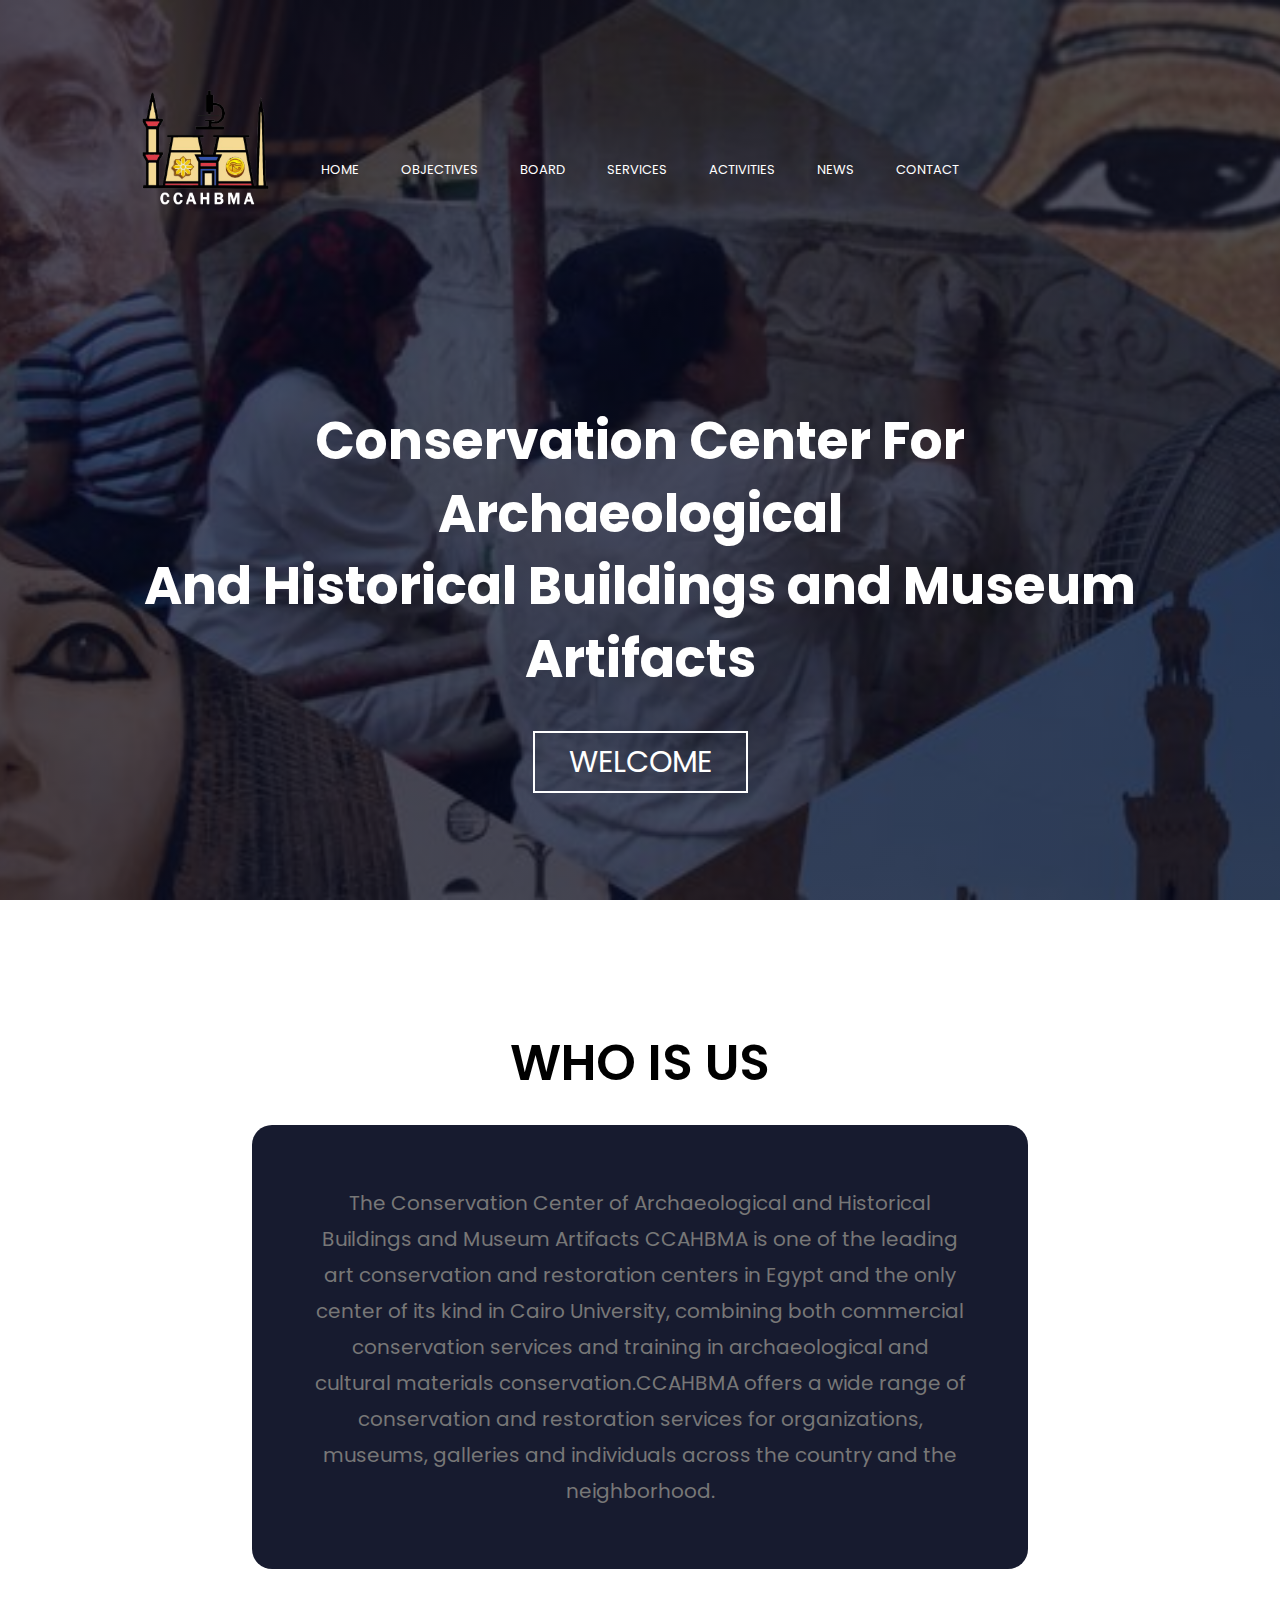
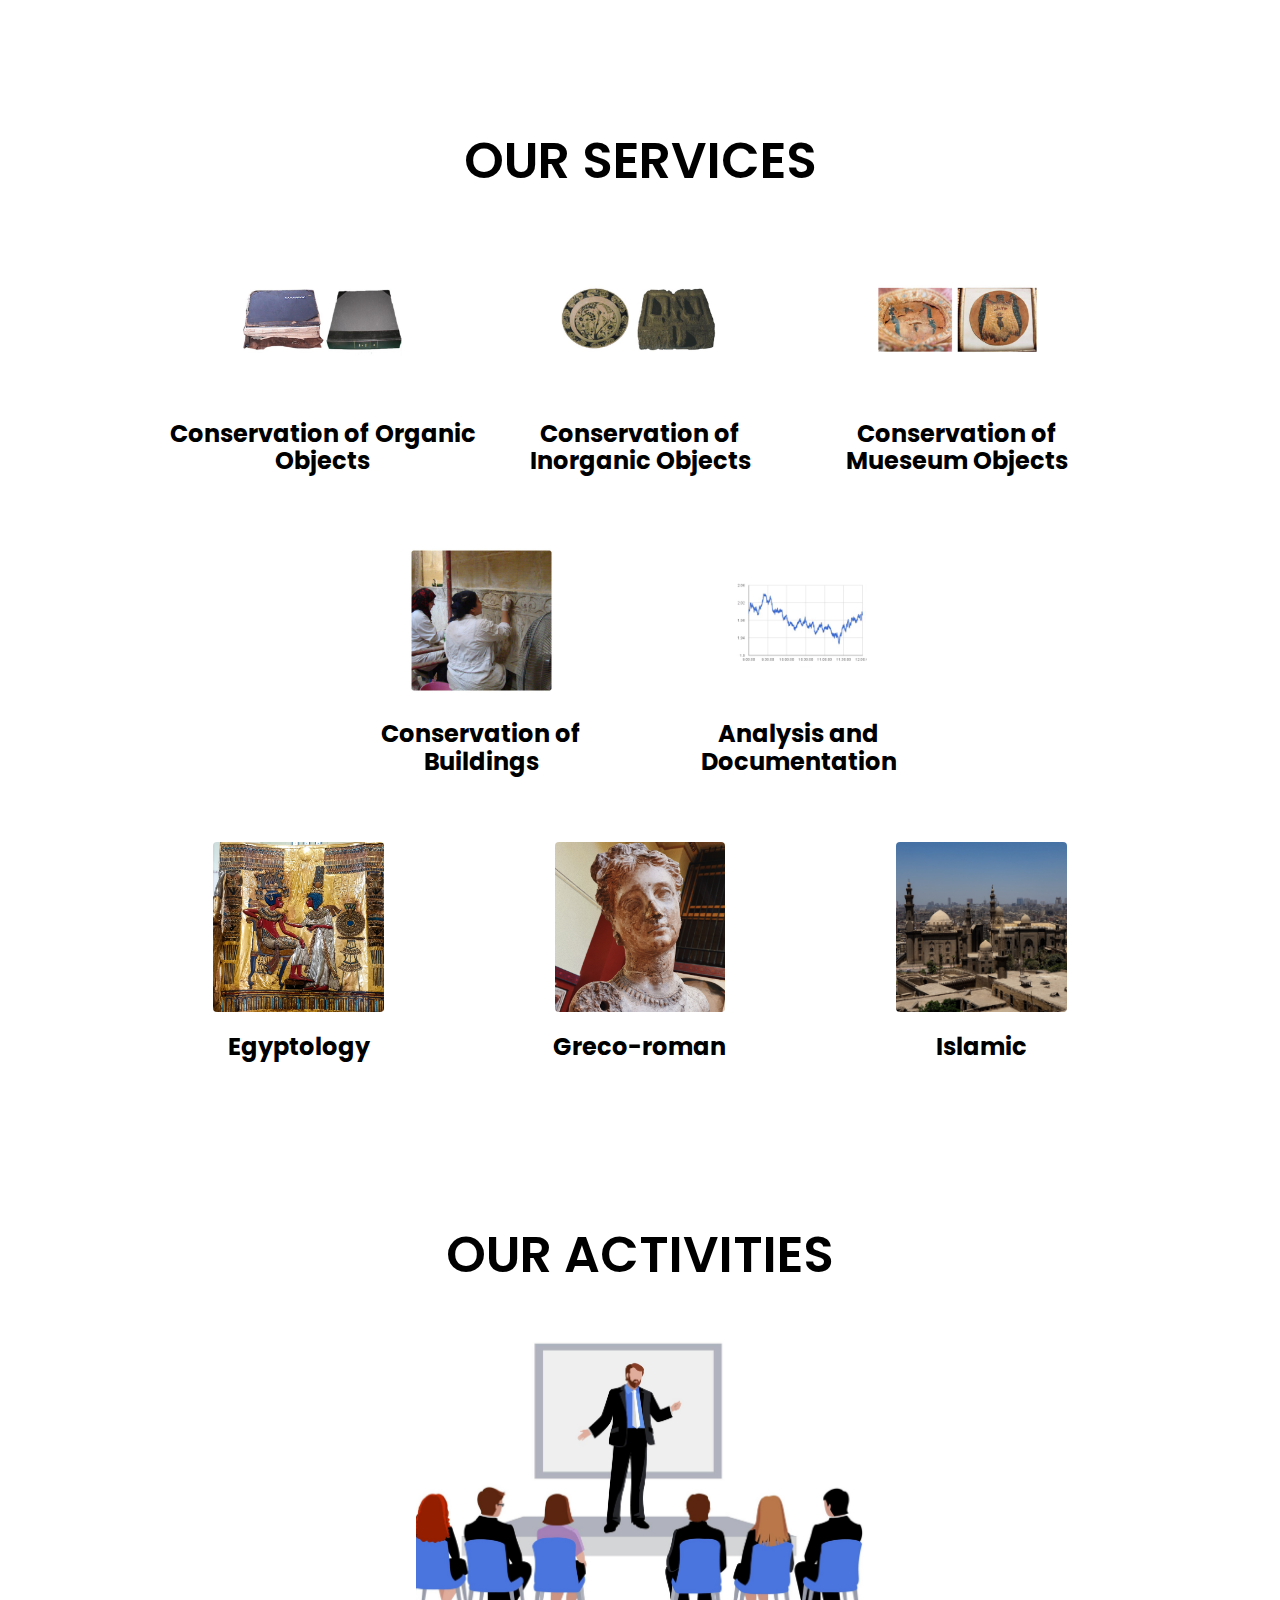
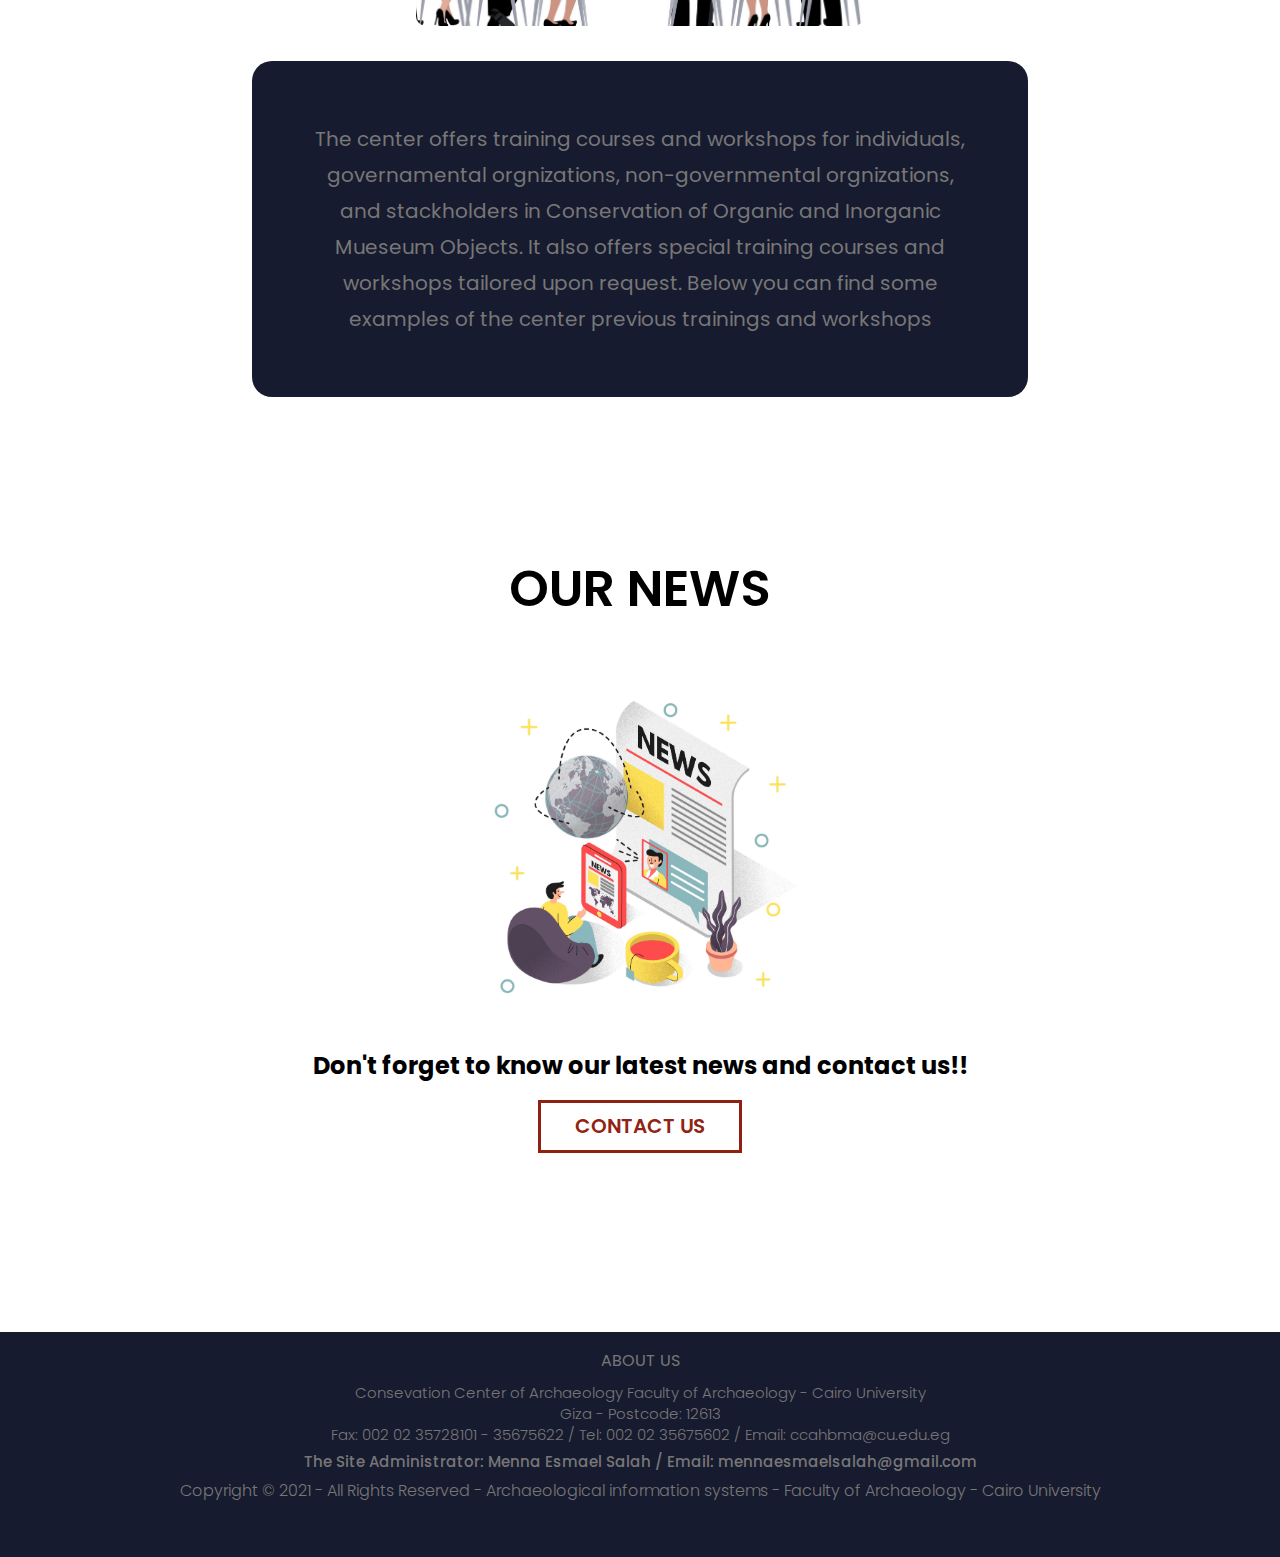
<file: CCAHBMA/html/index.html>
<!DOCTYPE html>
<html lang="en">
<head>
    <meta charset="UTF-8">
    <meta http-equiv="X-UA-Compatible" content="IE=edge">
    <meta name="viewport" content="width=device-width, initial-scale=1.0">
    <title>CCAHBMA | HOME</title>
    <!-- main css file -->
    <link rel="stylesheet" href="../css/project2.css">
    <!-- normalize css -->
    <link rel="stylesheet" href="../css/normalize.css">
    <!-- web fonts -->
   <link rel="stylesheet" href="../css/all.min.css">
    <!-- google fonts -->
    <link rel="preconnect" href="https://fonts.googleapis.com">
    <link rel="preconnect" href="https://fonts.gstatic.com" crossorigin>
    <link href="https://fonts.googleapis.com/css2?family=Poppins:wght@300;400;600;700&display=swap" rel="stylesheet">
</head>
<body>
    <!-- start header -->
   
    <section class="header">
<nav>

    <a href="index.html"> <img src="../pics/LOGO3.png" > </a>
    <div class="nav-links" id="mySidepanel"> 
        <a href="javascript:void(0)" class="closebtn" onclick="closeNav()">&times;</a>
        <ul>
        
            <li><a href="index.html">HOME</a></li>
            <li><a href="objectivies.html">OBJECTIVES</a></li>
            <li><a href="Board.html">BOARD</a></li>
            <li><a href="services.html">SERVICES</a></li>
            <li><a href="activities.html">ACTIVITIES</a></li>
            <li><a href="news.html">NEWS</a></li>
            <li><a href="contact.html">CONTACT</a></li>


        </ul>
    </div> 
    <button class="openbtn" onclick="openNav()">&#9776; </button>
</nav> 
<div class="text-box">
    <h1> Conservation Center For Archaeological<br>
        And Historical Buildings and Museum Artifacts</h1>
        <a href="" class="hero-btn">WELCOME</a>
</div>

    </section>

    <!-- start objectivies -->
<section class="objectivies">
<h1>WHO IS US  </h1>

<!-- <img src="../pics/20943401.jpg"> -->

<div class="hover">
    <p>
        The Conservation Center of Archaeological and Historical Buildings and Museum Artifacts  CCAHBMA  is one of the leading art conservation and restoration centers in Egypt and the only center of its kind in Cairo University, combining both commercial conservation services and training in archaeological and cultural materials conservation.CCAHBMA offers a wide range of conservation and restoration services for organizations, museums, galleries and individuals across the country and the neighborhood.
    </p>   
</div>

</section>

    <!-- end objectivies -->

<!-- start SERVICES -->
<section class="SERVICES">
    <h1>OUR SERVICES</h1>

    <div class="flex">

        <div class="SERVICES-flex" >
            <img src="../pics/WhatsApp Image 2021-08-22 at 6.54.47 AM (2).jpeg" >
            <h2>Conservation of Organic Objects</h2>
            <!-- <p>
                Organic materials such as paintings, textiles, paper and wood etc., are considered to be among the most vulnerable materials to deterioration.
            </p> -->
        </div>

        <div class="SERVICES-flex">
            <img src="../pics/WhatsApp Image 2021-08-22 at 6.54.47 AM.jpeg" >
            <h2>Conservation of Inorganic Objects</h2>
            <!-- <p>
                Inorganic materials such as metals, siliceous and related materials are susceptible to decay and weathering. CCAHBMA offers conservation and preservation treatments for all these types and for other composite materials.
            </p> -->
        </div>
    

        <div class="SERVICES-flex">
            <img src="../pics/WhatsApp Image 2021-08-22 at 6.54.47 AM (1).jpeg" >
            <h2>Conservation of Mueseum Objects</h2>
            <!-- <p>
                CCAHBMA offers documentation, care, exhibition and conservation of all types of museum objects.
            </p> -->
        </div>



        <div class="SERVICES-flex">
            <img src="../pics/WhatsApp Image 2021-08-22 at 2.16.24 PM.jpeg" >
            <h2>Conservation of Buildings</h2>
            <!-- <p>
                CCAHBMA can organize complete conservation projects for archaeological and historical buildings of both national and international cultural heritage.
            </p> -->
        </div>
    
    
    
    
        <div class="SERVICES-flex">
            <img src="../pics/WhatsApp Image 2021-08-22 at 1.53.57 PM.jpeg" >
            <h2>Analysis and Documentation</h2>
            <!-- <p>
                Among the services that CCAHBMA can offer are the analysis and documentation of all types of objects and materials. these are offered fully interpreted and investigated.
            </p> -->
        </div>
    


    
<div class="grid-2">


    
    <div class="SERVICES-flex">
        <img src="../pics/egy.jpg" >
        <h2>Egyptology</h2>
       
    </div>



    <div class="SERVICES-flex">
        <img src="../pics/greco-roman.jpg" >
        <h2>Greco-roman</h2>
        
       
    </div>


    <div class="SERVICES-flex">
        <img src="../pics/islamic.jpg" >
        <h2>Islamic</h2>
      



</div>
</div>




</section>

<!-- end SERVICES -->



<!-- start activties -->
<section class="activties">

<h1>OUR ACTIVITIES</h1>
<img src="../pics/11230.jpg" >
<div class="hover">
    <p>
        The center offers training courses and workshops for individuals, governamental orgnizations, non-governmental orgnizations,
     and stackholders in Conservation of Organic and Inorganic Mueseum Objects. It also offers special training courses and workshops tailored upon request. Below you can find some examples of the center previous trainings and workshops

    </p>
</div>

</section>
<!-- end activties -->


<!-- start News -->
<section class="news">

    <h1>OUR NEWS</h1>
<img src="../pics/2424703.jpg" >

<h2>Don't forget to know our latest news and contact us!!</h2>
<a href="contact.html" class="news-btn">CONTACT US</a>

</section>




<!-- end News -->





<!-- start footer -->
<section class="footer">
   <div class="p-4">ABOUT US</div>
    <div class="flex-footer">

    <p class="p-1">Consevation Center of Archaeology Faculty of Archaeology - Cairo University <br> Giza - Postcode: 12613  <br>    
        Fax: 002 02 35728101 - 35675622 
       / Tel: 002 02 35675602
        / Email: ccahbma@cu.edu.eg
    </p>
    
    </div>

    <div class="flex-footer">
        <p class="p-2">The Site Administrator: Menna Esmael Salah / Email: mennaesmaelsalah@gmail.com
         </p>
    </div>

    <div >
        <p class="p-3">Copyright © 2021 - All Rights Reserved - Archaeological information systems - Faculty of Archaeology - Cairo University</p>
    </div>
</section>
<!-- end footer -->





















    <!-- java script for toggle menu -->
    <script>

     /* Set the width of the sidebar to 250px (show it) */
function openNav() {
  document.getElementById("mySidepanel").style.width = "180px";
}

/* Set the width of the sidebar to 0 (hide it) */
function closeNav() {
  document.getElementById("mySidepanel").style.width = "0";
}
    </script>
    <!-- java script for menu -->
      <!-- end header -->
   

      <!-- start objectives -->

     
      <!-- end objectives -->
</body>
</html>
</file>
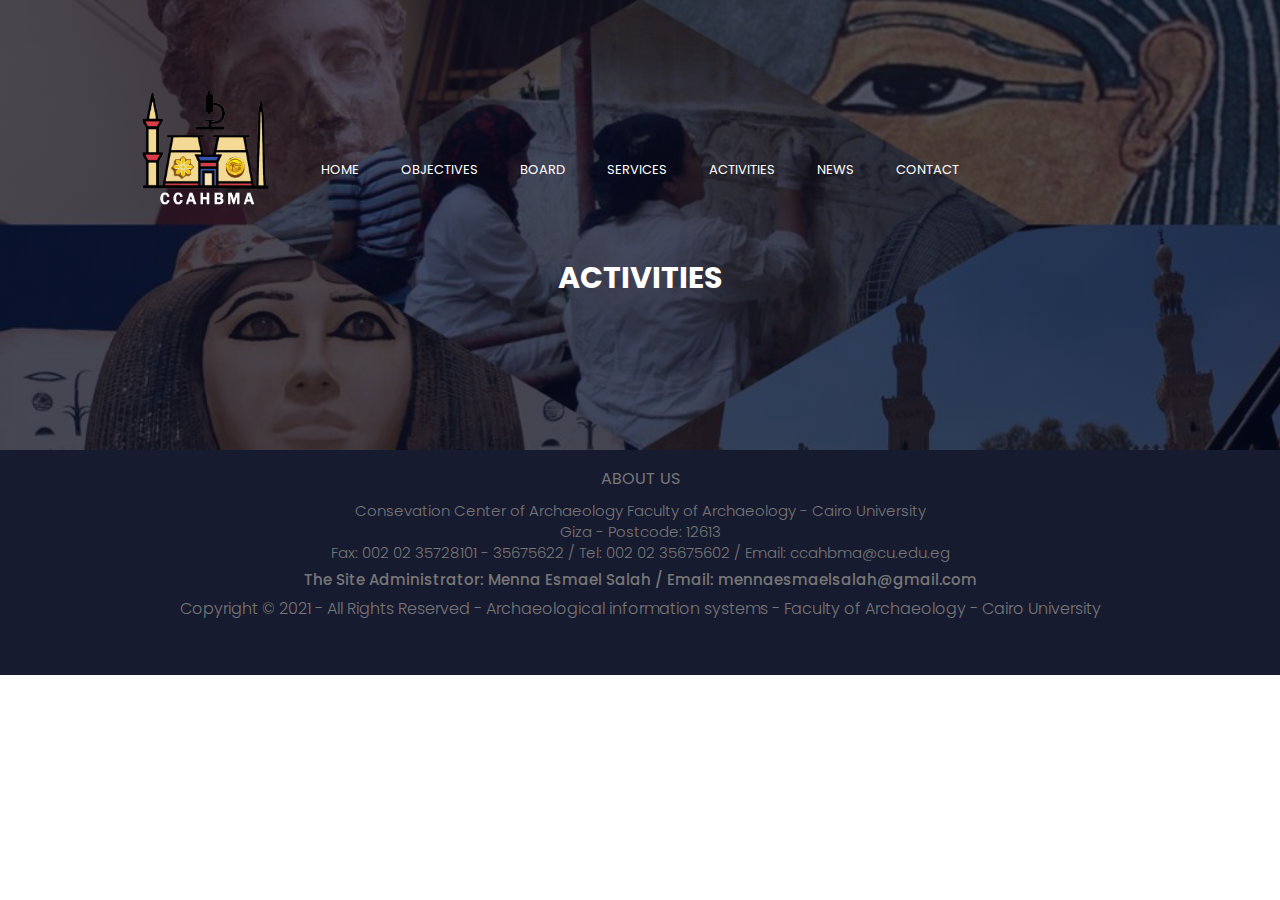
<file: CCAHBMA/html/activities.html>
<!DOCTYPE html>
<html lang="en">
<head>
    <meta charset="UTF-8">
    <meta http-equiv="X-UA-Compatible" content="IE=edge">
    <meta name="viewport" content="width=device-width, initial-scale=1.0">
    <title>CCAHBMA | ACTIVITIES</title>
    <!-- main css file -->
    <link rel="stylesheet" href="../css/project2.css">
    <!-- normalize css -->
    <link rel="stylesheet" href="../css/normalize.css">
    <!-- web fonts -->
   <link rel="stylesheet" href="../css/all.min.css">
    <!-- google fonts -->
    <link rel="preconnect" href="https://fonts.googleapis.com">
    <link rel="preconnect" href="https://fonts.gstatic.com" crossorigin>
    <link href="https://fonts.googleapis.com/css2?family=Poppins:wght@300;400;600;700&display=swap" rel="stylesheet">
</head>
<body>
     <!-- start header  -->

    <section class="sub-header">
<nav>

    <a href="index.html"> <img src="../pics/LOGO3.png" > </a>
    <div class="nav-links" id="mySidepanel"> 
        <a href="javascript:void(0)" class="closebtn" onclick="closeNav()">&times;</a>
        <ul>
        
            <li><a href="index.html">HOME</a></li>
            <li><a href="objectivies.html">OBJECTIVES</a></li>
            <li><a href="Board.html">BOARD</a></li>
            <li><a href="services.html">SERVICES</a></li>
            <li><a href="activities.html">ACTIVITIES</a></li>
            <li><a href="news.html">NEWS</a></li>
            <li><a href="contact.html">CONTACT</a></li>


        </ul>
    </div> 
    <button class="openbtn" onclick="openNav()">&#9776; </button>
</nav> 
<h1>ACTIVITIES</h1> 

    
</section>





<section class="activities-content">

    <!-- start activities content -->







    <!-- end  activities content -->

</section>



<!-- start footer -->
<section class="footer">
    <div class="p-4">ABOUT US</div>
     <div class="flex-footer">
 
     <p class="p-1">Consevation Center of Archaeology Faculty of Archaeology - Cairo University <br> Giza - Postcode: 12613  <br>    
         Fax: 002 02 35728101 - 35675622 
        / Tel: 002 02 35675602
         / Email: ccahbma@cu.edu.eg
     </p>
     
     </div>
 
     <div class="flex-footer">
         <p class="p-2">The Site Administrator: Menna Esmael Salah / Email: mennaesmaelsalah@gmail.com
          </p>
     </div>
 
     <div >
         <p class="p-3">Copyright © 2021 - All Rights Reserved - Archaeological information systems - Faculty of Archaeology - Cairo University</p>
     </div>
 </section>
 <!-- end footer -->





















    <!-- java script for toggle menu -->
    <script>

     /* Set the width of the sidebar to 250px (show it) */
function openNav() {
  document.getElementById("mySidepanel").style.width = "180px";
}

/* Set the width of the sidebar to 0 (hide it) */
function closeNav() {
  document.getElementById("mySidepanel").style.width = "0";
}
    </script>
    <!-- java script for menu -->
      
</body>
</html>
</file>
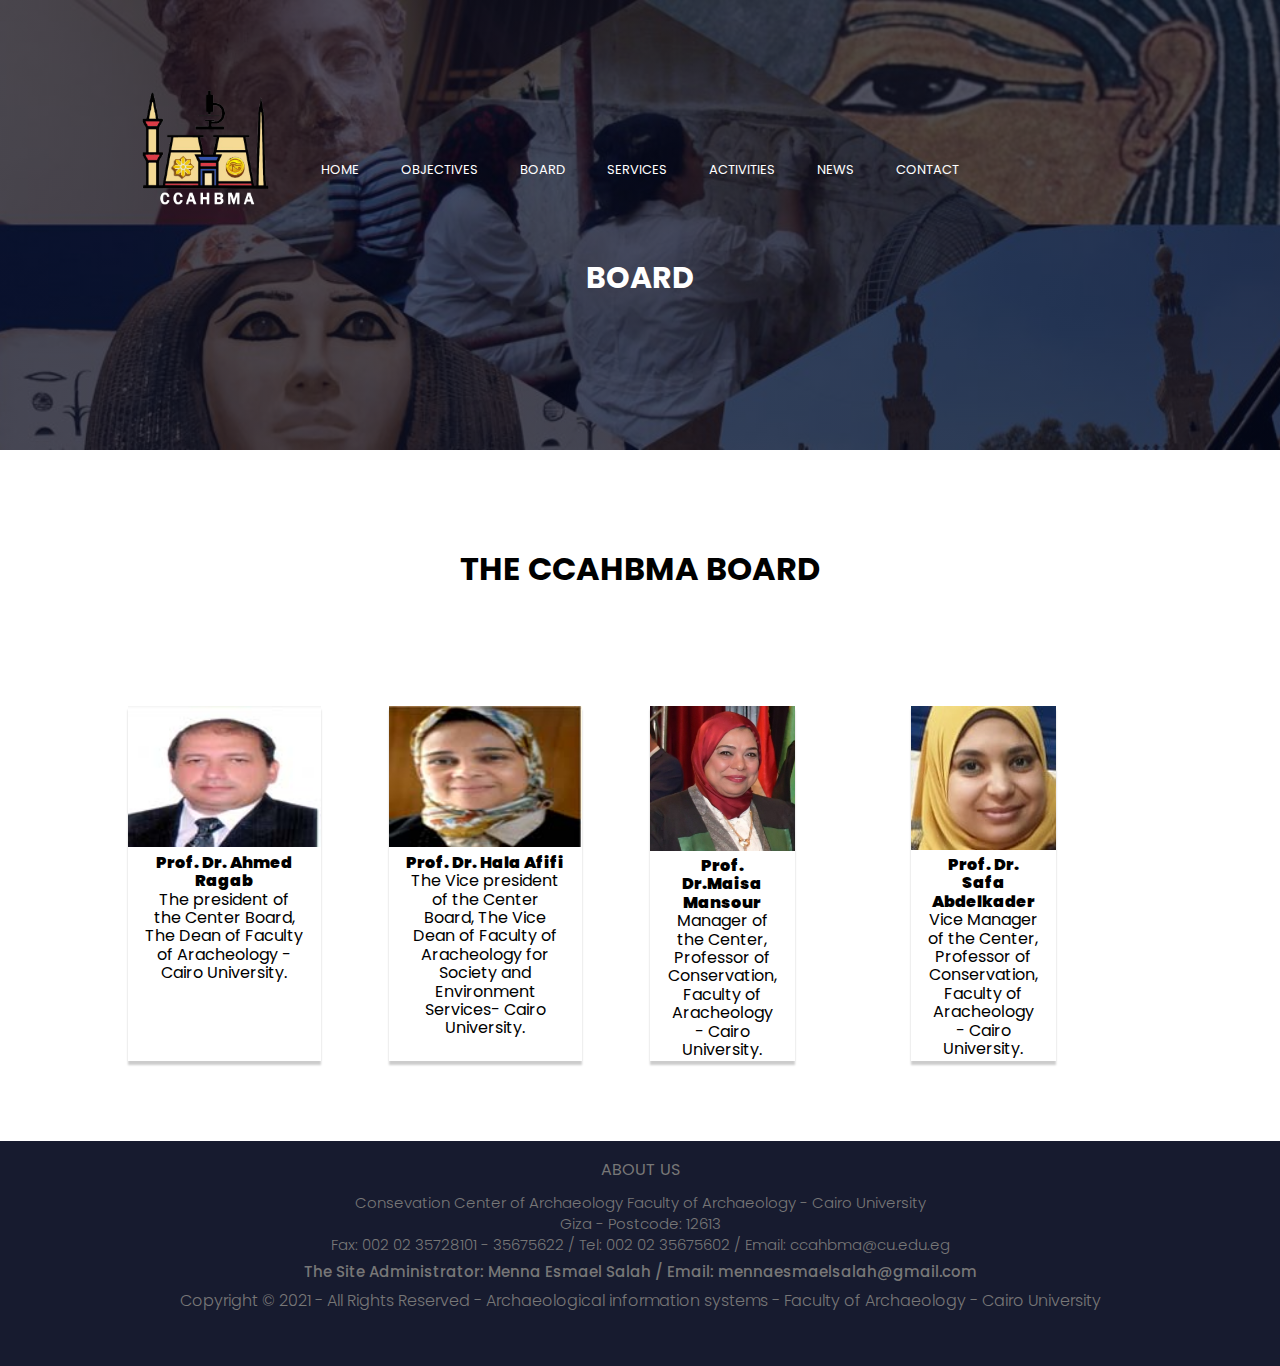
<file: CCAHBMA/html/Board.html>
<!DOCTYPE html>
<html lang="en">
<head>
    <meta charset="UTF-8">
    <meta http-equiv="X-UA-Compatible" content="IE=edge">
    <meta name="viewport" content="width=device-width, initial-scale=1.0">
    <title>CCAHBMA | BOARD</title>
    <!-- main css file -->
    <link rel="stylesheet" href="../css/project2.css">
    <!-- normalize css -->
    <link rel="stylesheet" href="../css/normalize.css">
    <!-- web fonts -->
   <link rel="stylesheet" href="../css/all.min.css">
    <!-- google fonts -->
    <link rel="preconnect" href="https://fonts.googleapis.com">
    <link rel="preconnect" href="https://fonts.gstatic.com" crossorigin>
    <link href="https://fonts.googleapis.com/css2?family=Poppins:wght@300;400;600;700&display=swap" rel="stylesheet">
</head>
<body>
     <!-- start header  -->

    <section class="sub-header">
<nav>

    <a href="index.html"> <img src="../pics/LOGO3.png" > </a>
    <div class="nav-links" id="mySidepanel"> 
        <a href="javascript:void(0)" class="closebtn" onclick="closeNav()">&times;</a>
        <ul>
        
            <li><a href="index.html">HOME</a></li>
            <li><a href="objectivies.html">OBJECTIVES</a></li>
            <li><a href="Board.html">BOARD</a></li>
            <li><a href="services.html">SERVICES</a></li>
            <li><a href="activities.html">ACTIVITIES</a></li>
            <li><a href="news.html">NEWS</a></li>
            <li><a href="contact.html">CONTACT</a></li>


        </ul>
    </div> 
    <button class="openbtn" onclick="openNav()">&#9776; </button>
</nav> 
<h1>BOARD</h1> 

    
</section >


<section class="board-content">

    <h1>THE CCAHBMA BOARD</h1>

    
    <div class="grid"> 

      <div class="card">
        <img src="../pics/ProfAhmedRagab.jpg">
        <div class="container">
          <h4><b>Prof. Dr. Ahmed Ragab</b></h4>
          <p>The president of the Center Board, The Dean of Faculty of Aracheology - Cairo University.</p>
        </div>
      </div>

      <div class="card">
        <img src="../pics/drHala.jpg">
        <div class="container">
          <h4><b>Prof. Dr. Hala Afifi</b></h4>
          <p>The Vice president of the Center Board, The Vice Dean of Faculty of Aracheology for Society and Environment Services- Cairo University.</p>
        </div>
      </div>


      <div class="card-2">

        <img src="../pics/dr-maysa.jpeg">

        <div class="container">
          <h4><b>Prof. Dr.Maisa Mansour</b></h4>
          <p>Manager of the Center, Professor of Conservation, Faculty of Aracheology - Cairo University.</p>
        </div>
      </div>




      <div class="card-2">
        <img src="../pics/dr-safa.jpg">
        <div class="container">
          <h4><b>Prof. Dr. Safa Abdelkader</b></h4>
          <p>Vice Manager of the Center, Professor of Conservation, Faculty of Aracheology - Cairo University.</p>
        </div>
      </div>


    </div>
</section>



<!-- start footer -->
<section class="footer">
  <div class="p-4">ABOUT US</div>
   <div class="flex-footer">

   <p class="p-1">Consevation Center of Archaeology Faculty of Archaeology - Cairo University <br> Giza - Postcode: 12613  <br>    
       Fax: 002 02 35728101 - 35675622 
      / Tel: 002 02 35675602
       / Email: ccahbma@cu.edu.eg
   </p>
   
   </div>

   <div class="flex-footer">
       <p class="p-2">The Site Administrator: Menna Esmael Salah / Email: mennaesmaelsalah@gmail.com
        </p>
   </div>

   <div >
       <p class="p-3">Copyright © 2021 - All Rights Reserved - Archaeological information systems - Faculty of Archaeology - Cairo University</p>
   </div>
</section>
<!-- end footer -->




















    <!-- java script for toggle menu -->
    <script>

     /* Set the width of the sidebar to 250px (show it) */
function openNav() {
  document.getElementById("mySidepanel").style.width = "180px";
}

/* Set the width of the sidebar to 0 (hide it) */
function closeNav() {
  document.getElementById("mySidepanel").style.width = "0";
}
    </script>
    <!-- java script for menu -->
      
</body>
</html>
</file>
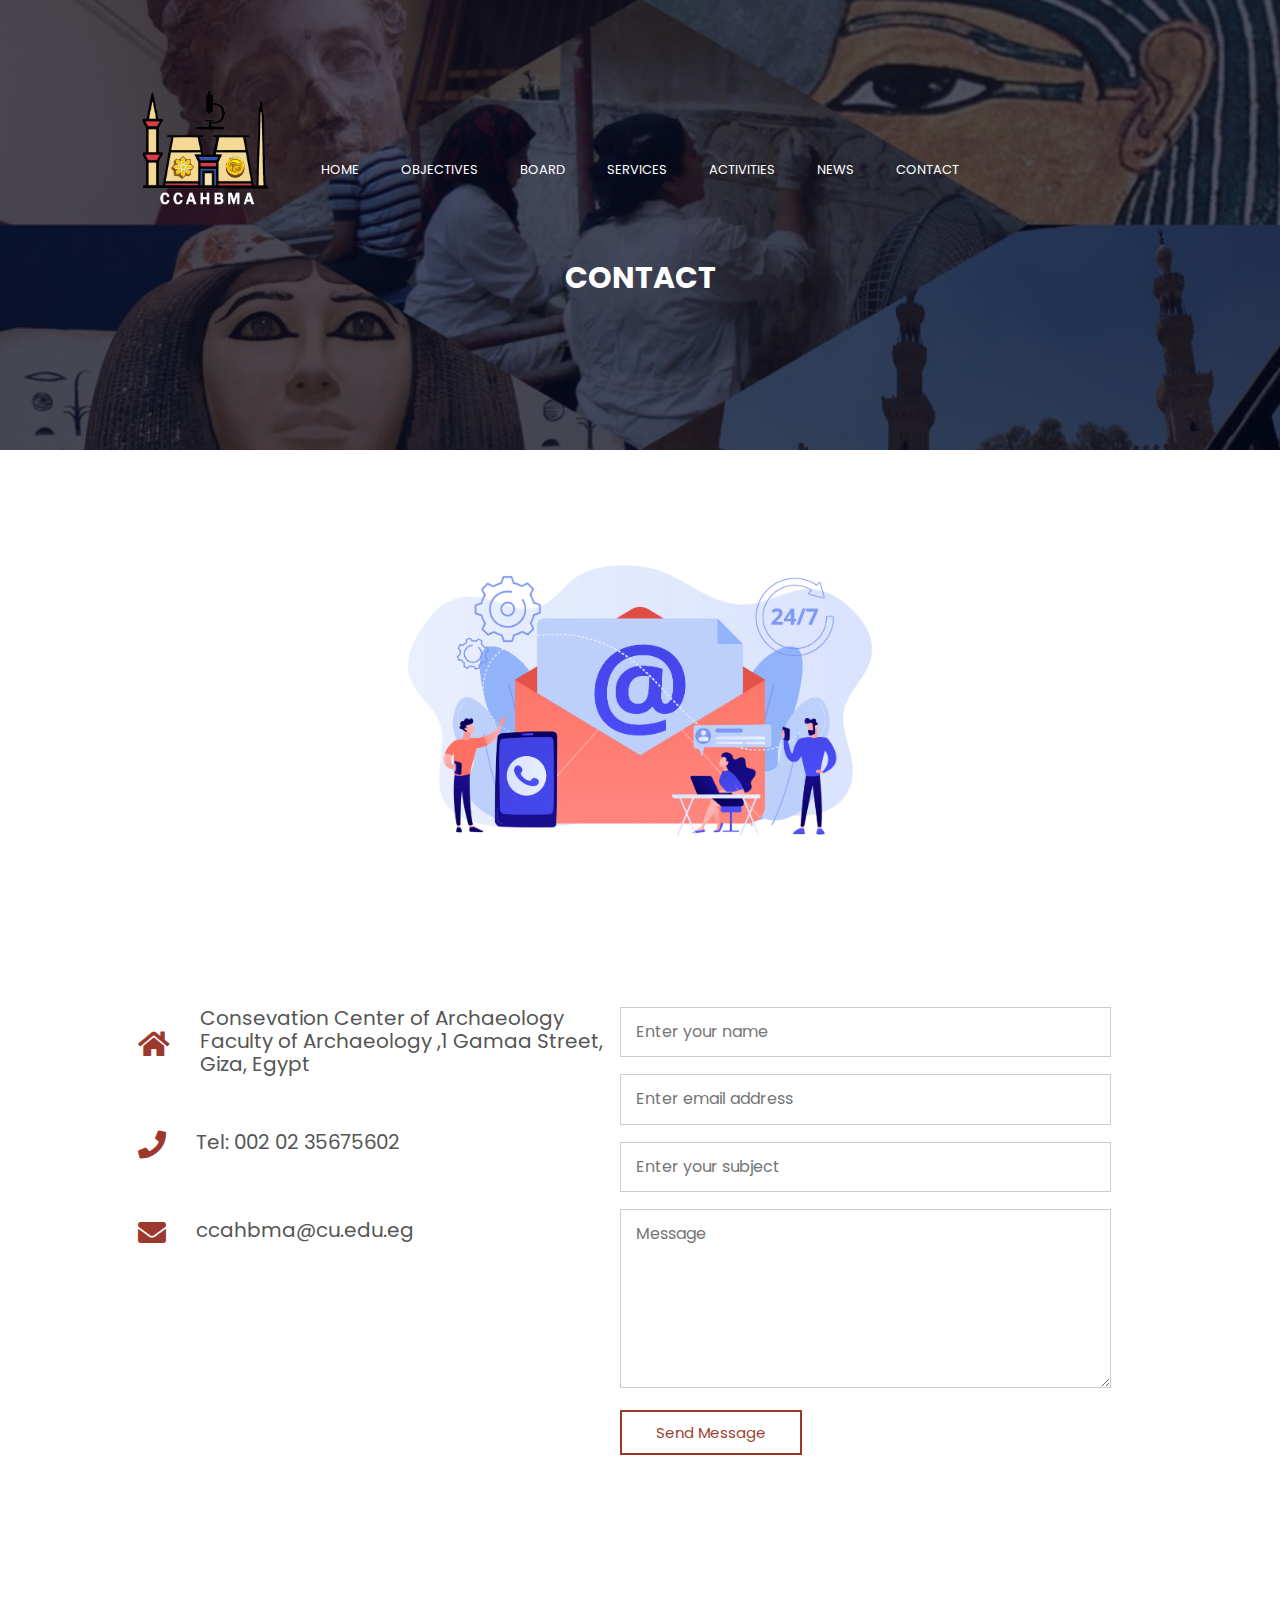
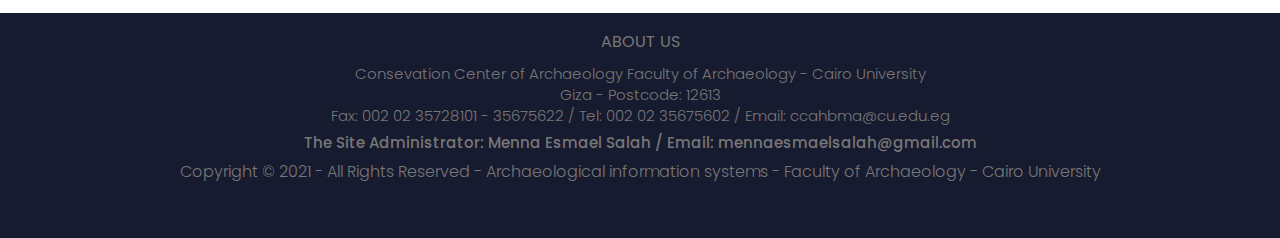
<file: CCAHBMA/html/contact.html>
<!DOCTYPE html>
<html lang="en">
<head>
    <meta charset="UTF-8">
    <meta http-equiv="X-UA-Compatible" content="IE=edge">
    <meta name="viewport" content="width=device-width, initial-scale=1.0">
    <title>CCAHBMA | CONTACT</title>
    <!-- main css file -->
    <link rel="stylesheet" href="../css/project2.css">
    <!-- normalize css -->
    <link rel="stylesheet" href="../css/normalize.css">
    <!-- web fonts -->
   <link rel="stylesheet" href="../css/all.min.css">
    <!-- google fonts -->
    <link rel="preconnect" href="https://fonts.googleapis.com">
    <link rel="preconnect" href="https://fonts.gstatic.com" crossorigin>
    <link href="https://fonts.googleapis.com/css2?family=Poppins:wght@300;400;600;700&display=swap" rel="stylesheet">
</head>
<body>
     <!-- start header  -->

    <section class="sub-header">
<nav>

    <a href="index.html"> <img src="../pics/LOGO3.png" > </a>
    <div class="nav-links" id="mySidepanel"> 
        <a href="javascript:void(0)" class="closebtn" onclick="closeNav()">&times;</a>
        <ul>
        
            <li><a href="index.html">HOME</a></li>
            <li><a href="objectivies.html">OBJECTIVES</a></li>
            <li><a href="Board.html">BOARD</a></li>
            <li><a href="services.html">SERVICES</a></li>
            <li><a href="activities.html">ACTIVITIES</a></li>
            <li><a href="news.html">NEWS</a></li>
            <li><a href="contact.html">CONTACT</a></li>


        </ul>
    </div> 
    <button class="openbtn" onclick="openNav()">&#9776; </button>
</nav> 
<h1>CONTACT</h1> 

    
</section>





<section class="location">
 <img src="../pics/20943953.jpg" >
</section>

<section class="contact-us">
    <div class="row">
        <div class="contact-col">
            <div>
                <i class="fas fa-home"></i>
                
                <span><h5>Consevation Center of Archaeology Faculty of Archaeology ,1 Gamaa Street, Giza, Egypt</h5></span>
               
            </div>



            <div>
                <i class="fas fa-phone"></i>
                
                <span><h5>Tel: 002 02 35675602   </h5></span>
            
            </div>



            <div>
                <i class="fas fa-envelope"></i>
                
                <span><h5>ccahbma@cu.edu.eg</h5></span>
               
            </div>
        </div>

        <div class="contact-col">
<form action="form-handler.php" method="POST">
    <input type="text " name="name"  placeholder="Enter your name" required>

    <input type="email " name="email" placeholder="Enter email address" required>

    <input type="text "  name="subject" placeholder="Enter your subject" required>

    <textarea rows="8" name="message" placeholder="Message" required></textarea>
    <button type="submit" class="sub-btn"> Send Message</button>
</form>


        </div>
    </div>
</section>

  <!-- start footer -->
<section class="footer">
    <div class="p-4">ABOUT US</div>
     <div class="flex-footer">
 
     <p class="p-1">Consevation Center of Archaeology Faculty of Archaeology - Cairo University <br> Giza - Postcode: 12613  <br>    
         Fax: 002 02 35728101 - 35675622 
        / Tel: 002 02 35675602
         / Email: ccahbma@cu.edu.eg
     </p>
     
     </div>
 
     <div class="flex-footer">
         <p class="p-2">The Site Administrator: Menna Esmael Salah / Email: mennaesmaelsalah@gmail.com
          </p>
     </div>
 
     <div >
         <p class="p-3">Copyright © 2021 - All Rights Reserved - Archaeological information systems - Faculty of Archaeology - Cairo University</p>
     </div>
 </section>
 <!-- end footer -->





















    <!-- java script for toggle menu -->
    <script>

     /* Set the width of the sidebar to 250px (show it) */
function openNav() {
  document.getElementById("mySidepanel").style.width = "180px";
}

/* Set the width of the sidebar to 0 (hide it) */
function closeNav() {
  document.getElementById("mySidepanel").style.width = "0";
}
    </script>
    <!-- java script for menu -->
      
</body>
</html>
</file>
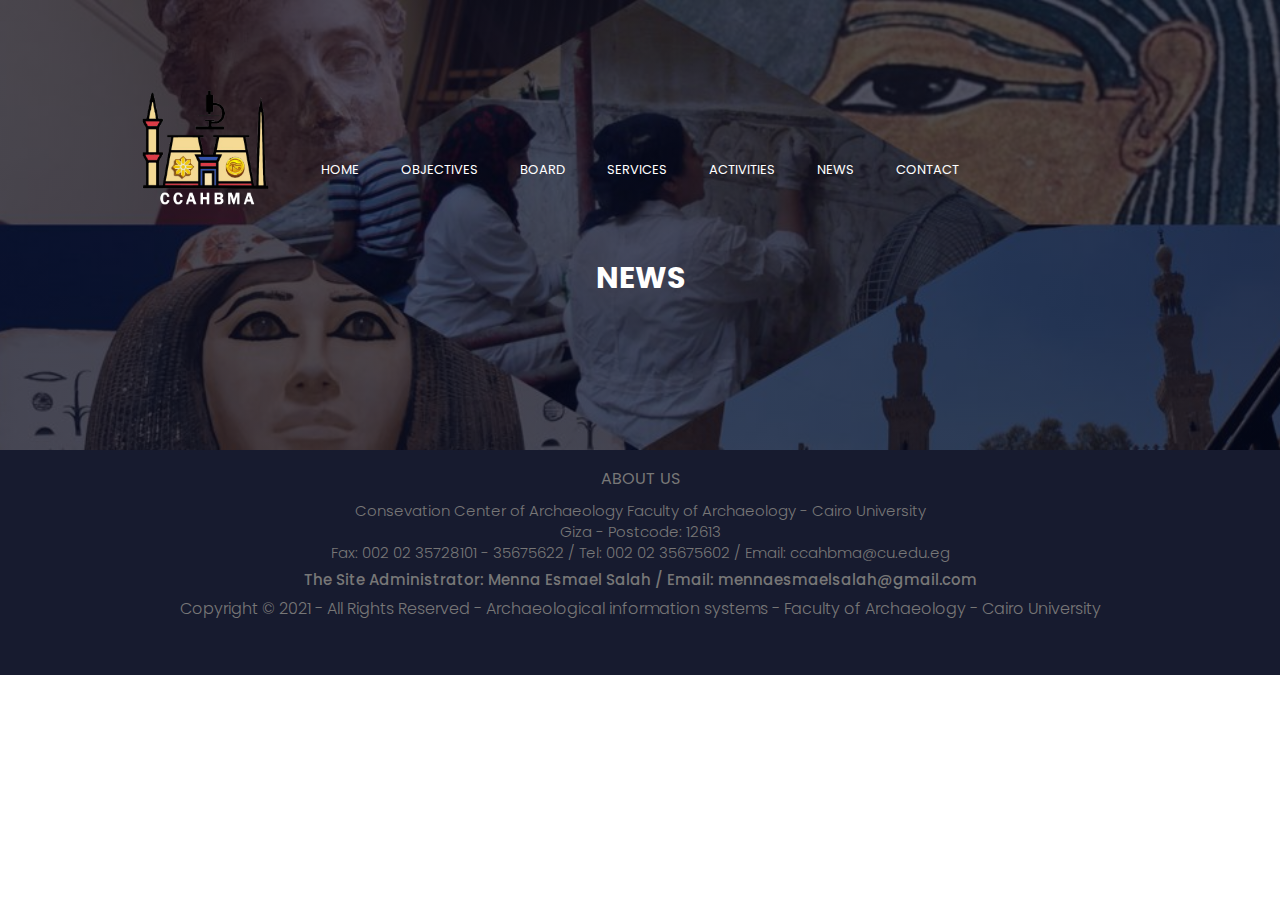
<file: CCAHBMA/html/news.html>
<!DOCTYPE html>
<html lang="en">
<head>
    <meta charset="UTF-8">
    <meta http-equiv="X-UA-Compatible" content="IE=edge">
    <meta name="viewport" content="width=device-width, initial-scale=1.0">
    <title>CCAHBMA | NEWS</title>
    <!-- main css file -->
    <link rel="stylesheet" href="../css/project2.css">
    <!-- normalize css -->
    <link rel="stylesheet" href="../css/normalize.css">
    <!-- web fonts -->
   <link rel="stylesheet" href="../css/all.min.css">
    <!-- google fonts -->
    <link rel="preconnect" href="https://fonts.googleapis.com">
    <link rel="preconnect" href="https://fonts.gstatic.com" crossorigin>
    <link href="https://fonts.googleapis.com/css2?family=Poppins:wght@300;400;600;700&display=swap" rel="stylesheet">
</head>
<body>
     <!-- start header  -->

    <section class="sub-header">
<nav>

    <a href="index.html"> <img src="../pics/LOGO3.png" > </a>
    <div class="nav-links" id="mySidepanel"> 
        <a href="javascript:void(0)" class="closebtn" onclick="closeNav()">&times;</a>
        <ul>
        
            <li><a href="index.html">HOME</a></li>
            <li><a href="objectivies.html">OBJECTIVES</a></li>
            <li><a href="Board.html">BOARD</a></li>
            <li><a href="services.html">SERVICES</a></li>
            <li><a href="activities.html">ACTIVITIES</a></li>
            <li><a href="news.html">NEWS</a></li>
            <li><a href="contact.html">CONTACT</a></li>


        </ul>
    </div> 
    <button class="openbtn" onclick="openNav()">&#9776; </button>
</nav> 
<h1>NEWS</h1> 

    
</section>





<section>

    <!-- start activities content -->






    <!-- end  activities content -->

</section>

<!-- start footer -->
<section class="footer">
    <div class="p-4">ABOUT US</div>
     <div class="flex-footer">
 
     <p class="p-1">Consevation Center of Archaeology Faculty of Archaeology - Cairo University <br> Giza - Postcode: 12613  <br>    
         Fax: 002 02 35728101 - 35675622 
        / Tel: 002 02 35675602
         / Email: ccahbma@cu.edu.eg
     </p>
     
     </div>
 
     <div class="flex-footer">
         <p class="p-2">The Site Administrator: Menna Esmael Salah / Email: mennaesmaelsalah@gmail.com
          </p>
     </div>
 
     <div >
         <p class="p-3">Copyright © 2021 - All Rights Reserved - Archaeological information systems - Faculty of Archaeology - Cairo University</p>
     </div>
 </section>
 <!-- end footer -->





















    <!-- java script for toggle menu -->
    <script>

     /* Set the width of the sidebar to 250px (show it) */
function openNav() {
  document.getElementById("mySidepanel").style.width = "180px";
}

/* Set the width of the sidebar to 0 (hide it) */
function closeNav() {
  document.getElementById("mySidepanel").style.width = "0";
}
    </script>
    <!-- java script for menu -->
      
</body>
</html>
</file>
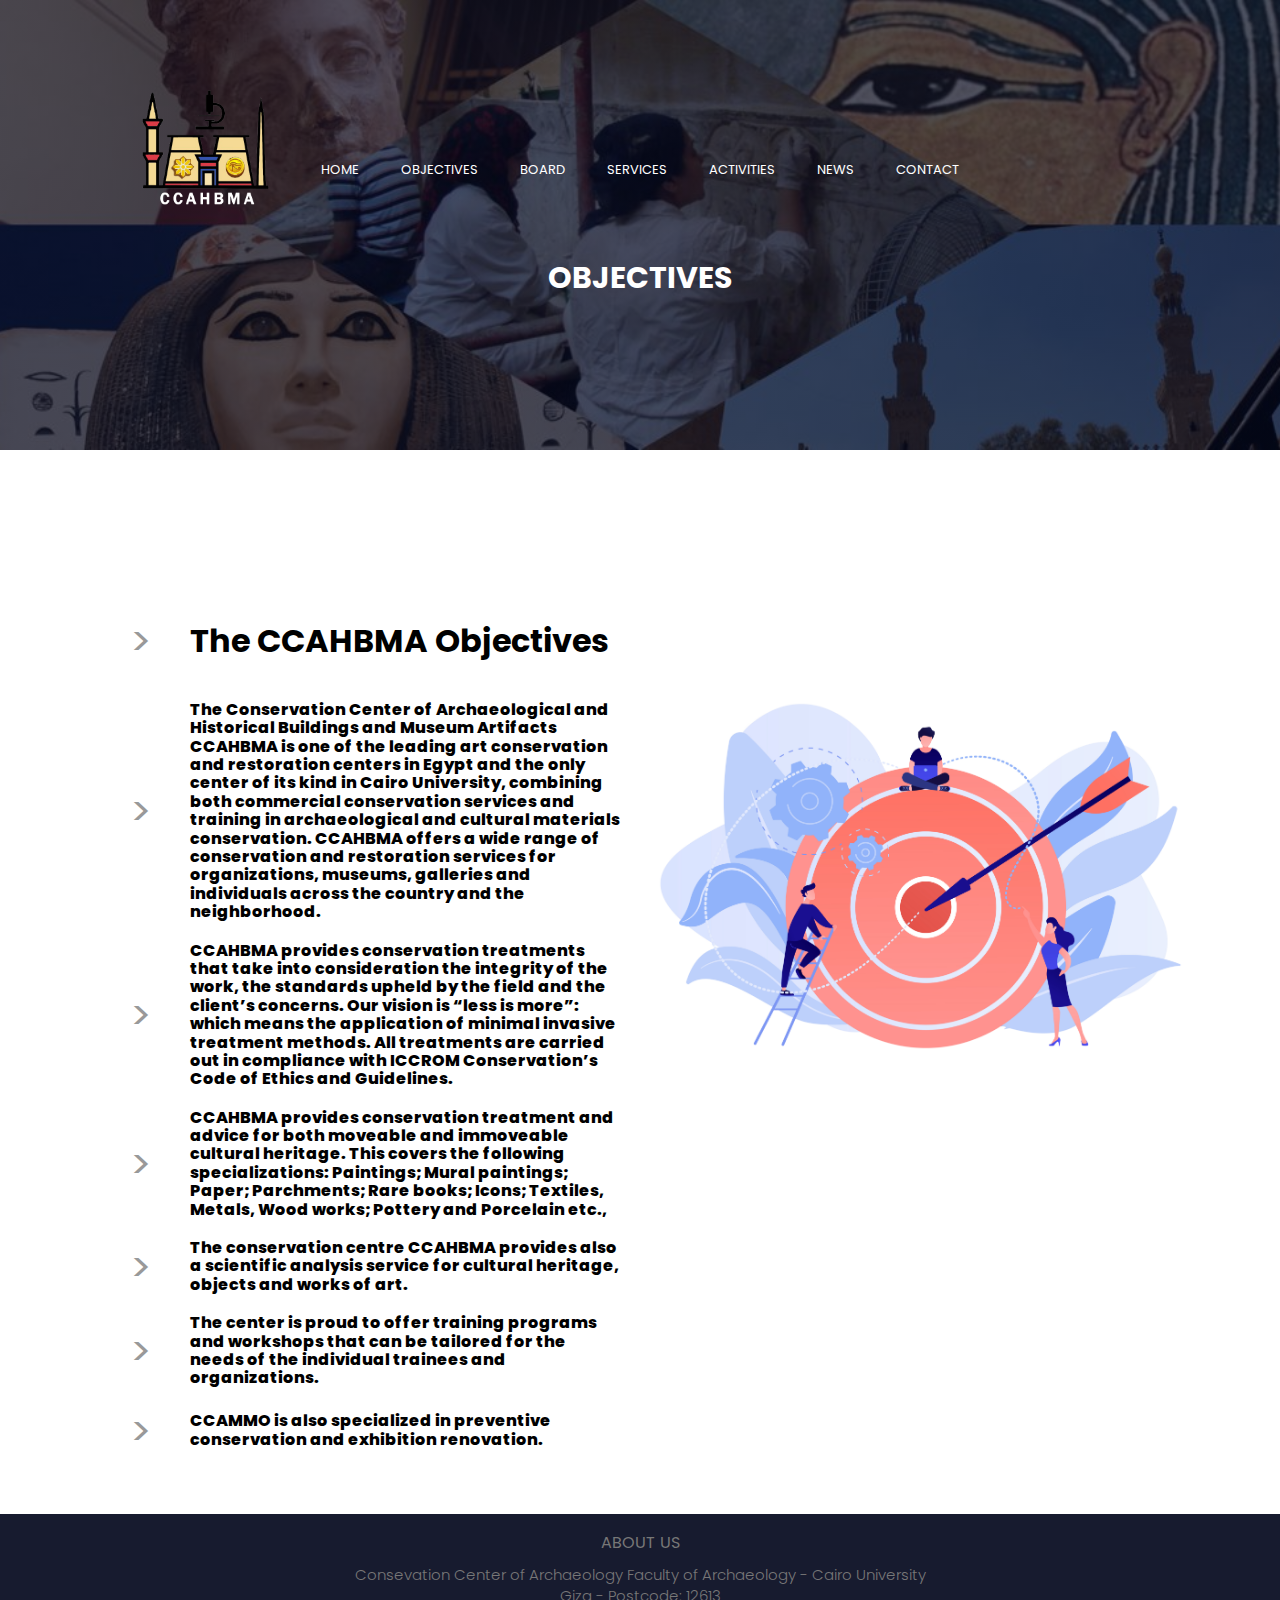
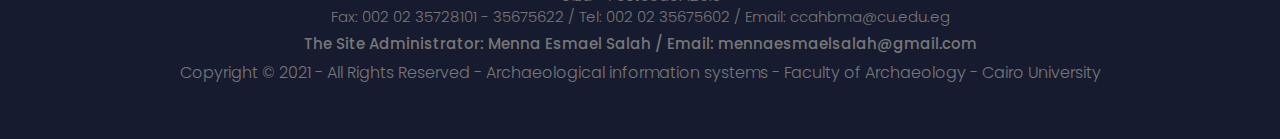
<file: CCAHBMA/html/objectivies.html>
<!DOCTYPE html>
<html lang="en">
<head>
    <meta charset="UTF-8">
    <meta http-equiv="X-UA-Compatible" content="IE=edge">
    <meta name="viewport" content="width=device-width, initial-scale=1.0">
    <title>CCAHBMA | OBJECTIVES</title>
    <!-- main css file -->
    <link rel="stylesheet" href="../css/project2.css">
    <!-- normalize css -->
    <link rel="stylesheet" href="../css/normalize.css">
    <!-- web fonts -->
   <link rel="stylesheet" href="../css/all.min.css">
    <!-- google fonts -->
    <link rel="preconnect" href="https://fonts.googleapis.com">
    <link rel="preconnect" href="https://fonts.gstatic.com" crossorigin>
    <link href="https://fonts.googleapis.com/css2?family=Poppins:wght@300;400;600;700&display=swap" rel="stylesheet">
</head>
<body>
     <!-- start header  -->

    <section class="sub-header">
<nav>

    <a href="index.html"> <img src="../pics/LOGO3.png" > </a>
    <div class="nav-links" id="mySidepanel"> 
        <a href="javascript:void(0)" class="closebtn" onclick="closeNav()">&times;</a>
        <ul>
        
            <li><a href="index.html">HOME</a></li>
            <li><a href="objectivies.html">OBJECTIVES</a></li>
            <li><a href="Board.html">BOARD</a></li>
            <li><a href="services.html">SERVICES</a></li>
            <li><a href="activities.html">ACTIVITIES</a></li>
            <li><a href="news.html">NEWS</a></li>
            <li><a href="contact.html">CONTACT</a></li>


        </ul>
    </div> 
    <button class="openbtn" onclick="openNav()">&#9776; </button>
</nav> 
<h1>OBJECTIVES</h1> 

    </section>


    <!-- start objectivies content -->

 <section class="objective-content">

<div class="row">
   <div class="about-col">
       
       <div class="dec">
        <ul>
            <li><h1>The CCAHBMA Objectives</h1></li>
            <li> <p>The Conservation Center of Archaeological and Historical Buildings and Museum Artifacts  CCAHBMA  is one of the leading art conservation and restoration centers in Egypt and the only center of its kind in Cairo University, combining both commercial conservation services and training in archaeological and cultural materials conservation. CCAHBMA offers a wide range of conservation and restoration services for organizations, museums, galleries and individuals across the country and the neighborhood.
            </p></li>
            <li> <p>CCAHBMA provides conservation treatments that take into consideration the integrity of the work, the standards upheld by the field and the client’s concerns. Our vision is “less is more”: which means the application of minimal invasive treatment methods. All treatments are carried out in compliance with ICCROM Conservation’s Code of Ethics and Guidelines.
            </p></li>

            <li> <p>CCAHBMA provides conservation treatment and advice for both moveable and immoveable cultural heritage. This covers the following specializations: Paintings; Mural paintings; Paper; Parchments; Rare books; Icons; Textiles, Metals, Wood works; Pottery and Porcelain etc.,
            </p></li>


            <li> <p>The conservation centre CCAHBMA provides also a scientific analysis service for cultural heritage, objects and works of art.</p></li>
            
            <li> <p> The center is proud to offer training programs and workshops that can be tailored for the needs of the individual trainees and organizations.</p></li>
            
            <li> <p>CCAMMO is also specialized in preventive conservation and exhibition renovation.</p></li>
            
          </ul>
    </div>
   </div>


   <div class="about-col">
     <img src="../pics/20943580.jpg" >
   </div>

</div>


</section>





    <!-- end objectivies content -->



<!-- start footer -->
<section class="footer">
    <div class="p-4">ABOUT US</div>
     <div class="flex-footer">
 
     <p class="p-1">Consevation Center of Archaeology Faculty of Archaeology - Cairo University <br> Giza - Postcode: 12613  <br>    
         Fax: 002 02 35728101 - 35675622 
        / Tel: 002 02 35675602
         / Email: ccahbma@cu.edu.eg
     </p>
     
     </div>
 
     <div class="flex-footer">
         <p class="p-2">The Site Administrator: Menna Esmael Salah / Email: mennaesmaelsalah@gmail.com
          </p>
     </div>
 
     <div >
         <p class="p-3">Copyright © 2021 - All Rights Reserved - Archaeological information systems - Faculty of Archaeology - Cairo University</p>
     </div>
 </section>
 <!-- end footer -->




















    <!-- java script for toggle menu -->
    <script>

     /* Set the width of the sidebar to 250px (show it) */
function openNav() {
  document.getElementById("mySidepanel").style.width = "180px";
}

/* Set the width of the sidebar to 0 (hide it) */
function closeNav() {
  document.getElementById("mySidepanel").style.width = "0";
}
    </script>
    <!-- java script for menu -->
      
</body>
</html>
</file>
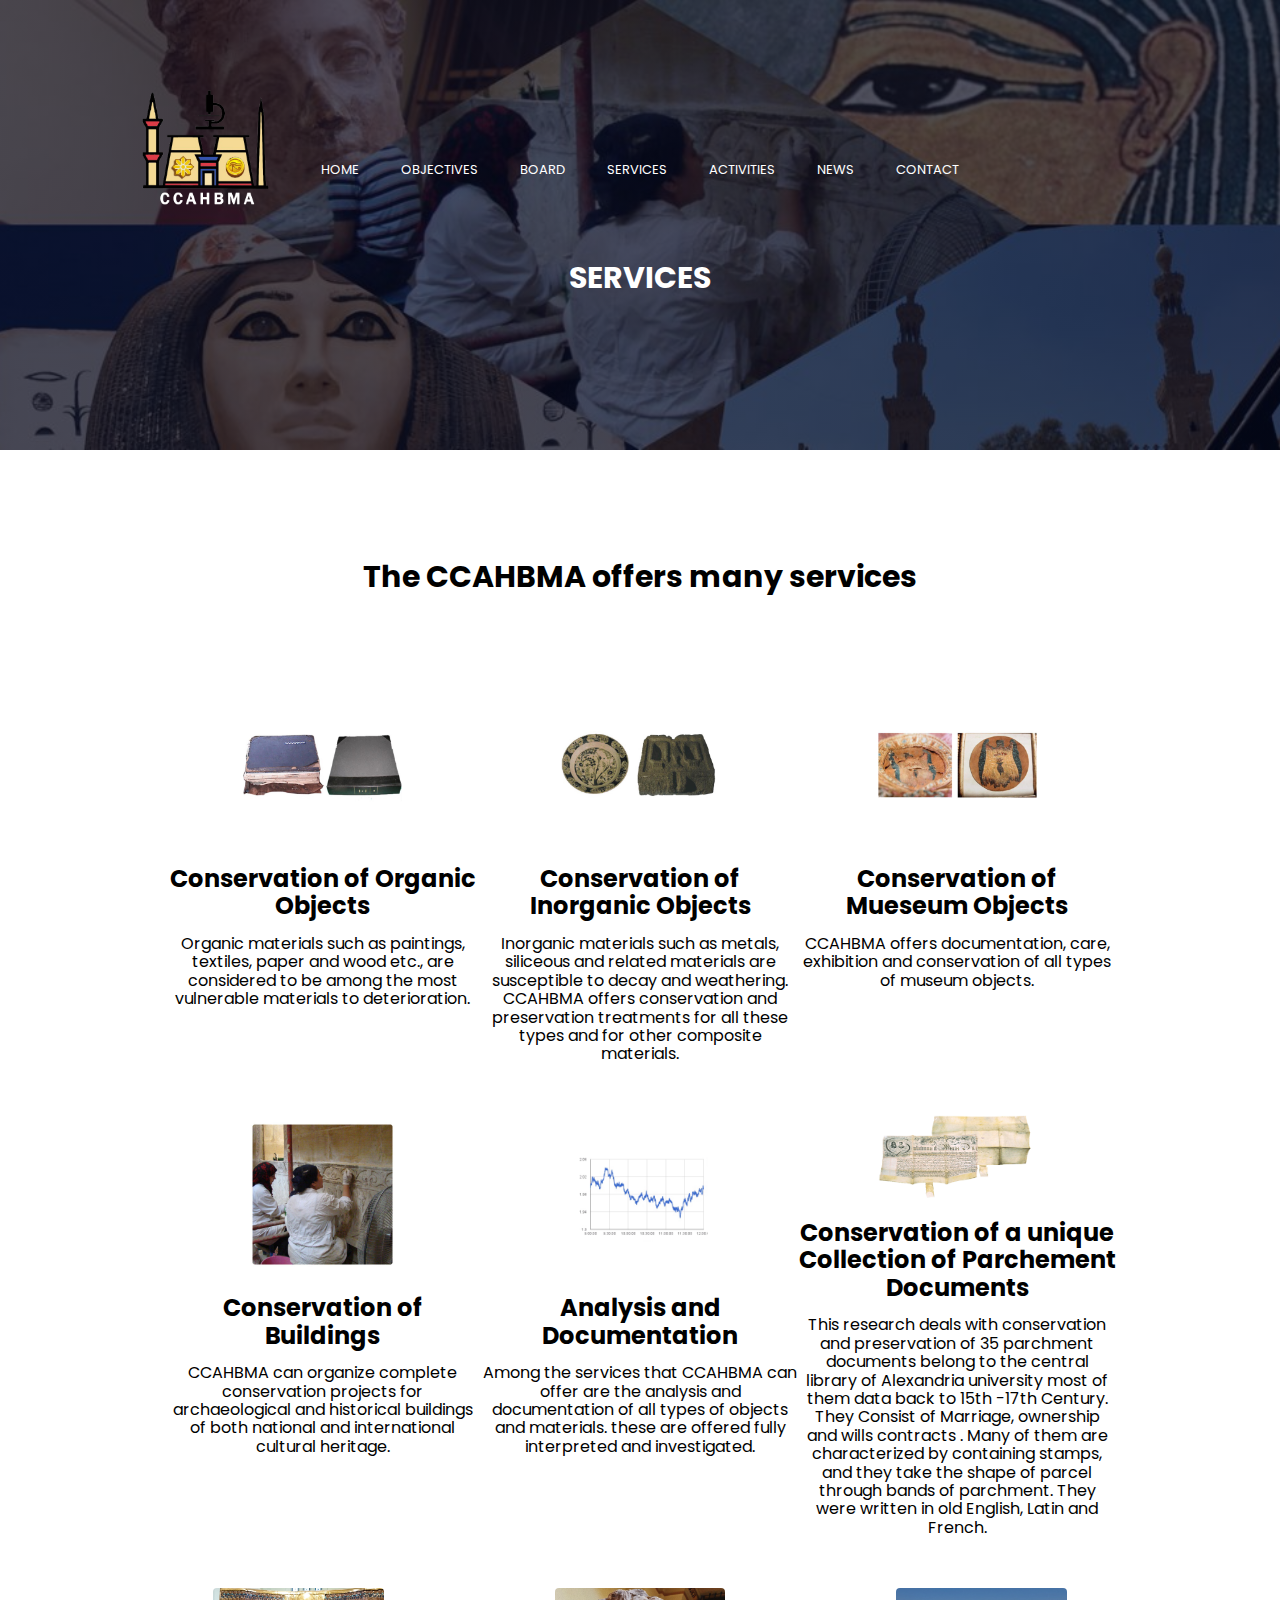
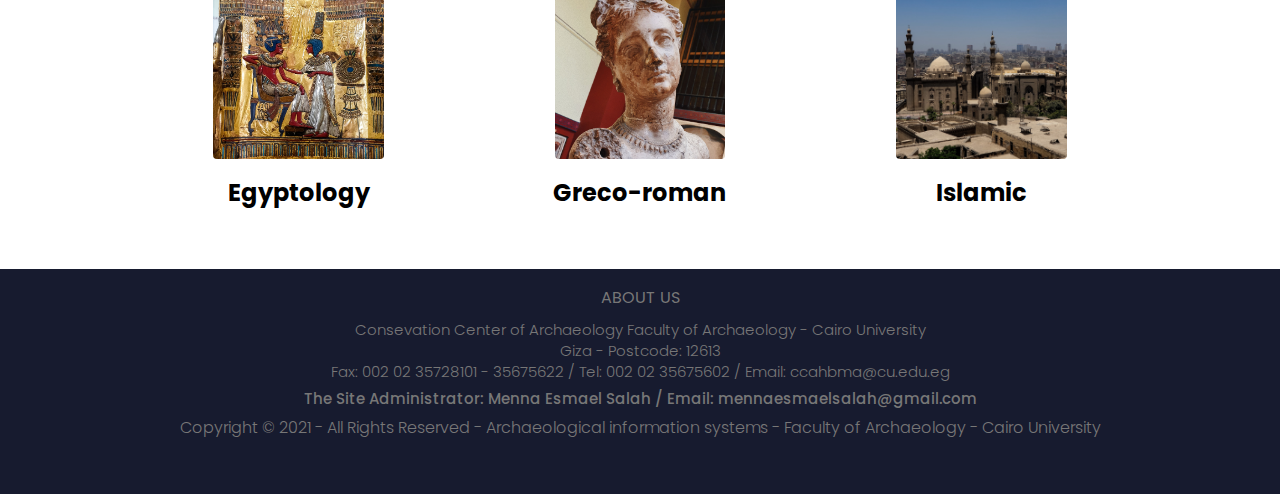
<file: CCAHBMA/html/services.html>
<!DOCTYPE html>
<html lang="en">
<head>
    <meta charset="UTF-8">
    <meta http-equiv="X-UA-Compatible" content="IE=edge">
    <meta name="viewport" content="width=device-width, initial-scale=1.0">
    <title>CCAHBMA | SERVICES</title>
    <!-- main css file -->
    <link rel="stylesheet" href="../css/project2.css">
    <!-- normalize css -->
    <link rel="stylesheet" href="../css/normalize.css">
    <!-- web fonts -->
   <link rel="stylesheet" href="../css/all.min.css">
    <!-- google fonts -->
    <link rel="preconnect" href="https://fonts.googleapis.com">
    <link rel="preconnect" href="https://fonts.gstatic.com" crossorigin>
    <link href="https://fonts.googleapis.com/css2?family=Poppins:wght@300;400;600;700&display=swap" rel="stylesheet">
</head>
<body>
     <!-- start header  -->

    <section class="sub-header">
<nav>

    <a href="index.html"> <img src="../pics/LOGO3.png" > </a>
    <div class="nav-links" id="mySidepanel"> 
        <a href="javascript:void(0)" class="closebtn" onclick="closeNav()">&times;</a>
        <ul>
        
            <li><a href="index.html">HOME</a></li>
            <li><a href="objectivies.html">OBJECTIVES</a></li>
            <li><a href="Board.html">BOARD</a></li>
            <li><a href="services.html">SERVICES</a></li>
            <li><a href="activities.html">ACTIVITIES</a></li>
            <li><a href="news.html">NEWS</a></li>
            <li><a href="contact.html">CONTACT</a></li>


        </ul>
    </div> 
    <button class="openbtn" onclick="openNav()">&#9776; </button>
</nav> 
<h1>SERVICES</h1> 

    </section>


    <!-- start services content -->

<section class="services-content">
 

<h1>The CCAHBMA offers many services</h1>
<div class="flex">

    <div class="SERVICES-flex" >
        <img src="../pics/WhatsApp Image 2021-08-22 at 6.54.47 AM (2).jpeg" >
        <h2>Conservation of Organic Objects</h2>
        <p>
            Organic materials such as paintings, textiles, paper and wood etc., are considered to be among the most vulnerable materials to deterioration.
        </p>
    </div>

    <div class="SERVICES-flex">
        <img src="../pics/WhatsApp Image 2021-08-22 at 6.54.47 AM.jpeg" >
        <h2>Conservation of Inorganic Objects</h2>
        <p>
            Inorganic materials such as metals, siliceous and related materials are susceptible to decay and weathering. CCAHBMA offers conservation and preservation treatments for all these types and for other composite materials.
        </p>
    </div>


    <div class="SERVICES-flex">
        <img src="../pics/WhatsApp Image 2021-08-22 at 6.54.47 AM (1).jpeg" >
        <h2>Conservation of Mueseum Objects</h2>
        <p>
            CCAHBMA offers documentation, care, exhibition and conservation of all types of museum objects.
        </p>
    </div>


    
  

    <div class="SERVICES-flex">
        <img src="../pics/WhatsApp Image 2021-08-22 at 2.16.24 PM.jpeg" >
        <h2>Conservation of Buildings</h2>
        <p>
            CCAHBMA can organize complete conservation projects for archaeological and historical buildings of both national and international cultural heritage.
        </p>
    </div>




    <div class="SERVICES-flex">
        <img src="../pics/WhatsApp Image 2021-08-22 at 1.53.57 PM.jpeg" >
        <h2>Analysis and Documentation</h2>
        <p>
            Among the services that CCAHBMA can offer are the analysis and documentation of all types of objects and materials. these are offered fully interpreted and investigated.
        </p>
    </div>


    
    <div class="SERVICES-flex">
        <img src="../pics/pic.jpg" >
        <h2>Conservation of a unique Collection of Parchement Documents</h2>
        <p>
            This research deals with conservation and preservation of 35 parchment documents belong to the central library of Alexandria university most of them data back to 15th -17th Century. They Consist of Marriage, ownership and wills contracts . Many of them are characterized by containing stamps, and they take the shape of parcel through bands of parchment. They were written in old English, Latin and French.
        </p>
    </div>

   
    
    <div class="grid-2">


    
        <div class="SERVICES-flex">
            <img src="../pics/egy.jpg" >
            <h2>Egyptology</h2>
           
        </div>
    
    
    
        <div class="SERVICES-flex">
            <img src="../pics/greco-roman.jpg" >
            <h2>Greco-roman</h2>
            
           
        </div>
    
    
        <div class="SERVICES-flex">
            <img src="../pics/islamic.jpg" >
            <h2>Islamic</h2>
          
    
    
    
    </div>
    </div>

</div>

</section>




    <!-- end services content -->



<!-- start footer -->
<section class="footer">
    <div class="p-4">ABOUT US</div>
     <div class="flex-footer">
 
     <p class="p-1">Consevation Center of Archaeology Faculty of Archaeology - Cairo University <br> Giza - Postcode: 12613  <br>    
         Fax: 002 02 35728101 - 35675622 
        / Tel: 002 02 35675602
         / Email: ccahbma@cu.edu.eg
     </p>
     
     </div>
 
     <div class="flex-footer">
         <p class="p-2">The Site Administrator: Menna Esmael Salah / Email: mennaesmaelsalah@gmail.com
          </p>
     </div>
 
     <div >
         <p class="p-3">Copyright © 2021 - All Rights Reserved - Archaeological information systems - Faculty of Archaeology - Cairo University</p>
     </div>
 </section>
 <!-- end footer -->




















    <!-- java script for toggle menu -->
    <script>

     /* Set the width of the sidebar to 250px (show it) */
function openNav() {
  document.getElementById("mySidepanel").style.width = "180px";
}

/* Set the width of the sidebar to 0 (hide it) */
function closeNav() {
  document.getElementById("mySidepanel").style.width = "0";
}
    </script>
    <!-- java script for menu -->
      
</body>
</html>
</file>
<file: CCAHBMA/css/project2.css>
/* start global rules */
*{
    margin: 0;
    padding: 0;
    font-family: 'Poppins', sans-serif;
    
}
/* End global rules */

/* start header*/
.header {
min-height: 100vh;
width: 100;
background-image: linear-gradient(rgba(4,9,30,0.7),rgba(4,9,30,0.7)),url(../pics/header3jpeg.jpeg);
background-position: center;
background-size: cover;
position: relative;

}
nav{
display: flex;
position: relative;
overflow: hidden;
padding: 2% 6%;
justify-content: space-between;
align-items: center;

}
nav img{

    width: 140px;
    margin-left: 60px;
    margin-top: 60px;
    
}
.nav-links{
    flex: 1;
    text-align: center;
    padding-top: 100px;
    padding-left: 0;
   padding-right: 200px;
   
}
.nav-links ul li{
list-style: none;
display:inline-block ;
padding: 8px 12px;
position: relative;
}
.nav-links ul li a{
color:#fff ;
text-decoration: none;
font-size: 13px;
padding: 7px;
}
.nav-links ul li::after{
content: '';
width: 0%;
height: 2px;
background:#8f1d0efc;
display: block;
margin: auto;
transition: 0.5s;
}
.nav-links ul li:hover::after{
    width:100%
}
.text-box{
height: 160px;
    width: 80%;
    color: #fff;
    position: absolute;
    top: 50%;
    left: 50%;
    transform: translate(-50%,-50%);
    text-align:center ;
}
.text-box h1{
    font-size: 52px;
    line-height: 1.4;
}
.hero-btn{
display: inline-block;
text-decoration: none;
color: #fff;
border: 2px solid #fff;
padding: 12px 34px;
font-size: 30px;
background: transparent;
position: relative;
cursor: pointer;
}
.hero-btn:hover{
    border: 3px solid #8f1d0efc ;
    background:#8f1d0efc;
    transition:0.5s;
} 
nav .openbtn,nav .closebtn{
    display: none;
}
@media(max-width:700px){
    .text-box{
        height: 290px;
    }
    .text-box h1{
        font-size: 35px;
        line-height: 1.1;
    }
    .hero-btn{
        font-size: 20px;
    }
    
    nav img{
       /* padding-top: 10px; */
       width: 40%;
       padding-left: 0;
       margin-left: 10%;
       margin-top: 10%;
    }

    .nav-links ul li{
        display: block;

    }
    .nav-links{
        height:250px; 
        padding: 0;
        width: 0; /* 0 width - change this with JavaScript */
        position: fixed; /* Stay in place */
        z-index: 1; /* Stay on top */
        top: 0;
        right: 0;
        bottom: 30px;
        background-color: #8f1d0efc;
        overflow-x: hidden; /* Disable horizontal scroll */
        padding-top: 30px; /* Place content 60px from the top */
        transition: 0.5s; /* 0.5 second transition effect to slide in the sidepanel */
    }
    nav .closebtn{
        position: absolute;
        top: 10px;
        left: 25px;
        font-size: 36px;
        margin-left:0px;
        color: white;
        display: block;
      }

      nav .openbtn {
          height: 120px;
        font-size: 30px;
        font-weight: bolder;
        cursor: pointer;
        background-color:transparent;
        color: white;
        padding: 10px 15px;
        border: none;
        display: block;
      }

      
    .nav-links ul{           
     text-align: center;
     padding-top: 30px;

    } 
}

/* End header*/


/* start objectivies */

.objectivies{
    
    width: 70%;
    margin: auto;
    text-align: center;
    padding-top: 100px;
}
.objectivies h1{
    font-size: 50px;
    font-weight: 600;
    

}
.objectivies img{

    width: 40%;
    border-radius: 20px;
    padding-top: 0px;
    padding-bottom: 0;
}

.hover{

    background: rgba(4, 9, 30, 0.925);
    color: #777;
    border-radius: 20px;
    padding: 60px 60px 60px 60px;
    margin: 30px 60px;
    box-sizing: border-box;
    font-size: 20px;
    font-weight: 400;
    line-height: 1.8;
    text-align: center;
    transition: .5s;
}
.hover:hover{

    box-shadow: 0 0 20px 0px rgb(0, 0, 0);
}
@media(max-width:700px){

    .objectivies{
    
        width: 100%;
        padding-top: 60px;
    }
    .objectivies h1{
        font-size: 30px;
    }
  .hover{
      padding: 20px 30px 30px 30px;
      margin: 20px 40px;
      font-size: 12px;
      line-height: 1.1;
  }
}
/* end objectivies */


/* start SERVICES */
 .SERVICES{
   
    width:  80%;
    margin: auto;
    text-align: center;
    padding-top: 100px;
} 


 .flex{

    display: flex;
margin-top: 5%;
justify-content: center;
flex-wrap: wrap;
    
} 

 .grid-2{

    display: grid;
    grid-template-columns: 1fr 1fr 1fr;
    
} 
.SERVICES-flex{
    flex-basis: 31%;
    margin-bottom: 5%;
    text-align: center; 
    
}
.SERVICES-flex img{
    width: 50%;
    border-radius: 4px;

}
.SERVICES-flex p{
    padding: 0;
}
.SERVICES h1{
    font-size: 50px;
    font-weight: 600;
}
.SERVICES-flex h2{
    margin-top: 16px;
    margin-bottom: 15px;
}
@media(max-width:700px){

    .SERVICES h1{
        font-size: 30px;
    }

    .SERVICES-flex img{
        width: 100%;
    
    }
   .grid-2{
        display: grid;
        grid-template-columns: 1fr;
    
    }
    .grid-2 .SERVICES-flex img{
        width: 60%;
        grid-column-gap: 10%;
    }

}
/*end SERVICES */



/* start activities */

.activties{

    width: 70%;
    margin: auto;
    text-align: center;
    padding-top: 100px;

}

.activties h1{

    font-size: 50px;
    font-weight: 600;   
}
.activties img{
    width: 50%;
    border-radius: 10px;
    padding-top: 20px;
    padding-bottom: 0;
}
@media(max-width:700px){

    .activties{
    
        width: 100%;
        padding-top: 60px;
        margin-top: 20px;
    }
    .activties h1{
        font-size: 30px;
    }
  .hover{
      padding: 20px 30px 30px 30px;
      margin: 20px 40px;
      font-size: 12px;
      line-height: 1.1;
  }

  .activties img{
    border-radius: 10px;  
  }
}

/* end activities */

/* start news */
.news{

    width: 70%;
    margin: auto;
    text-align: center;
    padding-top: 100px;
}
.news h1{

    font-size: 50px;
    font-weight: 600;   
}
.news img{
    width: 40%;
    border-radius: 10px;
    padding-top: 20px;
    padding-bottom: 0;
}
.news h2{
    padding: 20px;
    margin-top: 30px;
}
.news-btn{

display: inline-block;
text-decoration: none;
color: #8f1d0efc;
border: 3px solid #8f1d0efc;
padding: 12px 34px;
margin-bottom: 20%;
font-size: 20px;
font-weight: 600;
background: transparent;
position: relative;
cursor: pointer;
}

.news-btn:hover{
    border: 3px solid #8f1d0efc ;
    background:#8f1d0efc;
    color: #fff;
    transition:0.3s;
} 

@media(max-width:700px){
 
    .news{
    
        width: 100%;
        padding-top: 60px;
        margin-top: 20px;
    }
    .news h1{
        font-size: 30px;
    }  
    .news img{
width: 70%;
    } 

    .news-btn{
        font-size: 10px;
        border: 2px solid #8f1d0efc;
        font-weight: 800;
    }
    .news h2{
        font-size: 20px;
    }
}
/* end news */

/* start footer */
.footer{
    width: 100%;
    height: 25vh;
    background-color:rgba(4, 9, 30, 0.925) ;
    color: #777;
    /* display: flex;
    justify-content: center;
    flex-wrap: wrap;
    margin: 0 auto; */
}
.p-4 {
    text-align: center;
    padding-top: 20px;

  
}

 .p-1{
   
    font-size: 15px;
    font-weight: 300;
   padding-top: 12px;
    line-height: 1.4;
    text-align: center;

}
.p-2{
    padding-top: 6px;
    font-size: 15px;
    font-weight: 500;
    /* margin-top: 70px; */
    line-height: 1.4;
    text-align: center;
  
   
}

.p-3{
    padding-top: 10px;
    text-align:center;
    font-weight: 300;
}

 @media(max-width:700px){

 .footer{
width: 100%;
height: 30vh;
    }
.p-1{
    font-size: 10px;
}
.p-2{
    font-size: 10px;

}

.p-3{
    font-size: 10px;
}

} 
/* end footer */

/* start objectivies page */

.sub-header{
    height: 50vh;
    width: 100%;
    background-image: linear-gradient(rgba(4,9,30,0.7),rgba(4,9,30,0.7)),url(../pics/header3jpeg.jpeg);
    background-position: center;
    background-size: cover;
    text-align: center;
    color: #fff;
}
.sub-header h1 {
font-size: 30px;

}
.objective-content{

    width: 80%;
    margin: auto;
    padding-top: 50px;
    padding-bottom: 30px;
}
.row{
    display: flex;
    margin-top: 5%;

}
.about-col{

    flex-basis: 48%;
    padding: 30px 2px;
}

.about-col img {
    margin-top: 20%;
    width: 120%;

}
.dec ul {
    list-style-type: none
  }
  
  .dec li {
    display: grid;
    grid-template-columns: 60px auto;
    justify-content: start;
    align-items: center;
    padding-top: 20px;
  }
  
  .dec li::before {
    content: ">";
    font-size: 40px;
    color: #999;
  }

  .dec li p{
      font-weight: 800;

  }
  
  @media(max-width:700px){
    .objective-content{
        padding-top: 20px;
    }
    .sub-header h1{
        margin-top: 40px;
        font-size: 30px;

    }
    .sub-header img{
        padding-top: 0px;
        width: 80px;
    }
    .dec li{
        grid-template-columns: 20px auto;
    }
    .dec li p{
        font-size: 10px;
    }
    .dec li h1{
        font-size: 20px;
    }
    .about-col{
        padding: 20px 2px;
    }
    .dec li::before{
        font-size: 15px;
        
    }
  }
/* end objectivies page */

/* start services page */

.services-content{
    width: 80%;
    margin: auto;
    padding-top: 50px;
    padding-bottom: 30px;
}

.services-content h1{
    font-size: 30px;
    padding: 40px;
    text-align: center;
}
@media(max-width:700px){
    .services-content h1{
        font-size: 27px;
    }
}
/* end services page */


/* start contact page */
.location{
    width: 80%;
    margin: auto;
    padding: 80px 0;
}

.location img {
    width: 50%;
 margin-left: 25%; 

}
.contact-us{
    width: 80%;
    margin: auto;
    margin-bottom: 10%;
}
.contact-col{
    flex-basis: 48%;
    margin-bottom: 30px;

}
.contact-col div{
    display: flex;
    align-items: center;
    margin-bottom: 40px;
}

.contact-col div .fa-phone , .fa-envelope , .fa-home{

font-size: 28px;
margin: 10px;
margin-right: 30px;
color:#8f1d0ee3 ;
}
.contact-col div h5{
    font-size: 20px;
    margin-bottom: 5px;
    color: #555;
    font-weight: 400;
}
.contact-col input, .contact-col textarea{
    width: 100%;
    padding: 15px;
    margin-bottom: 17px;
    outline: none;
    border: 1px solid #ccc;
    box-sizing: border-box;
}

.sub-btn{
 display: inline-block;
text-decoration: none;
color: #8f1d0ee3;
border: 2px solid #8f1d0ee3;
padding: 12px 34px;
font-size: 15px;
background: transparent;
position: relative;
cursor: pointer;
}
.sub-btn:hover{
    border: 2px solid #fff ;
    color:#fff;
    background:#8f1d0efc;
    transition:0.3s;
} 


/* end contact page */


/* start board */
.board-content{

    width: 80%;
    margin: auto;
    padding: 80px 0;

}
.grid{
    display: grid;
    grid-template-columns: 1fr 1fr 1fr 1fr;
    grid-column-gap: 50px;
    gap: 20px;
}
.board-content h1{
text-align: center;

}

.card-2 {
    /* Add shadows to create the "card" effect */
    margin-top: 40%;
    width: 60%;
    box-shadow: 0 4px 2px 0 rgba(0,0,0,0.2);
    transition: 0.3s;
  }
  
  /* On mouse-over, add a deeper shadow */
  .card-2:hover {
    box-shadow: 0 8px 16px 0 rgba(0,0,0,0.2);
  }
  .card-2.container {

    text-align: center;
  padding: 2px 16px;
}

.grid .card-2 img{
    width: 100%;
}
.card img{
    width: 100%;
    
}
.card {
    /* Add shadows to create the "card" effect */
    margin-top: 40%;
    width: 80%;
    box-shadow: 0 4px 2px 0 rgba(0,0,0,0.2);
    transition: 0.3s;
  }
  
  /* On mouse-over, add a deeper shadow */
  .card:hover {
    box-shadow: 0 8px 16px 0 rgba(0,0,0,0.2);
  }
  
  /* Add some padding inside the card container */
  .container {

      text-align: center;
    padding: 2px 16px;
  }

  @media(max-width:700px){
    .board-content h1{
        font-size: 20px;
    }

    .grid{
        grid-template-columns: 1fr ;
       padding-left: 20%;
    }
  }

/* end board */









/* start activties page */
/* .activities-content{

    width: 80%;
    margin: auto;
    padding: 80px 0;
} */
/* end activties page */
</file>
